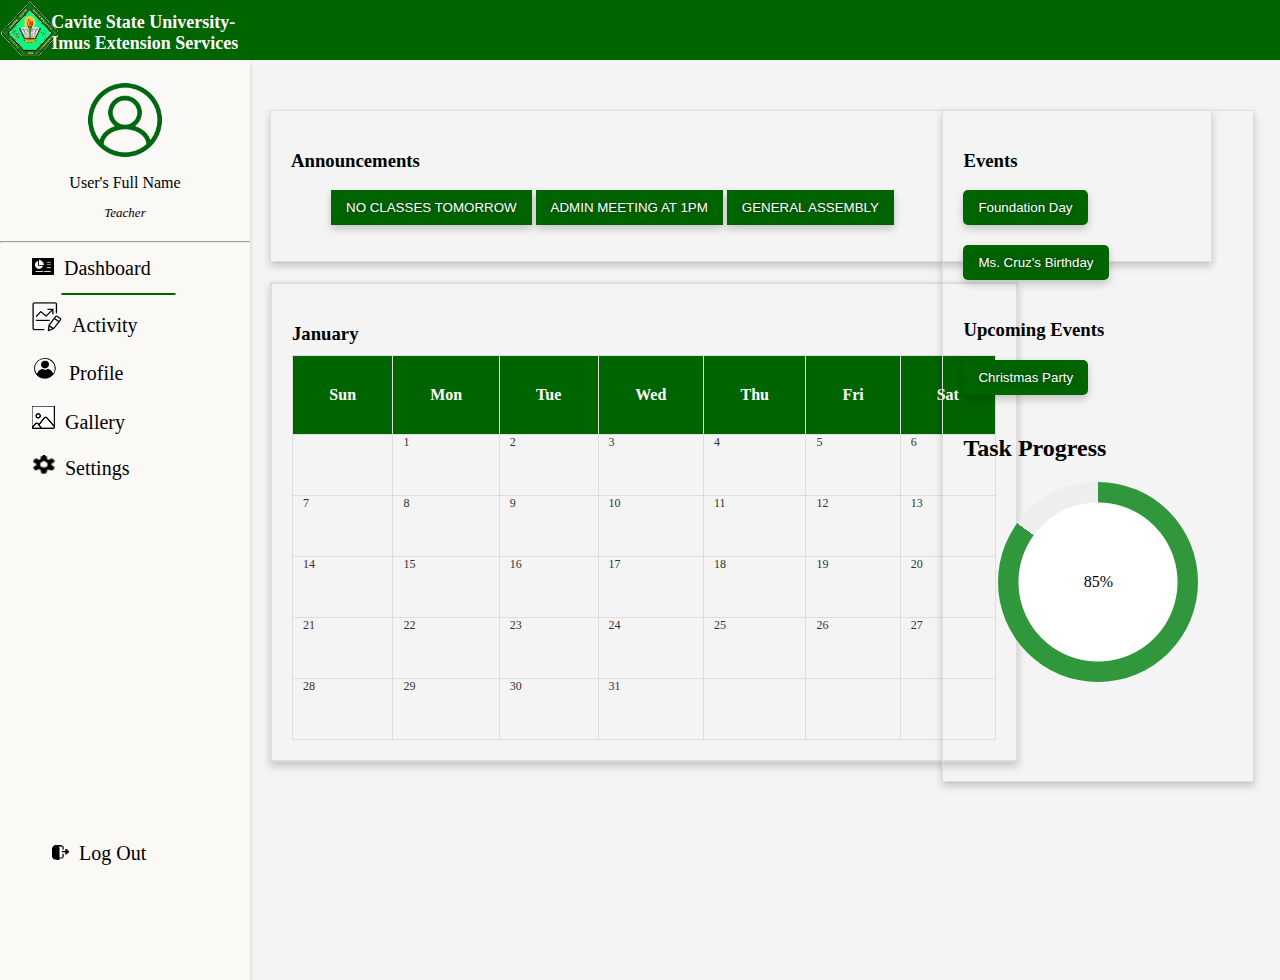
<file: index.html>
<!DOCTYPE html>
<html>
<head>
<meta name="viewport" content="width=device-width, initial-scale=1">
<style>
body {
   font-family: Raleway;
  background-color: #f4f4f4;
  margin: 0;
  padding: 0;
}
.sidenav a.active {
        position: relative;

}
.sidenav a.active::after {
    content: "";
    position: absolute;
    bottom: 0;
    left: 51%;
    transform: translateX(-49%);
    border-bottom: 2px solid #006400; /* Adjust the thickness of the underline */
    width: 3cm; /* Adjust the length of the underline */
}
.topnav {
  overflow: hidden;
  background-color: #006400	;
  color:white;
  height:60px;
  font-size:13px;
  font-family:Raleway;
}

 .sidenav .user-profile {
            text-align: center;
            margin-bottom: 20px;
        }

        .sidenav .user-profile img {
            width: 80px;
            border-radius: 50%;
            margin-bottom: 10px;
        }
.sidenav a {
  margin-right:20px;
  padding: 6px 15px 15px 32px;
  text-decoration: none;
  font-size: 20px;
  color: #000;
  display: block;
}

.sidenav a img {
  margin-right: 10px;
}

.sidenav a:hover {
  color: #006400;
}
.button {
  background-color: #006400	;
  color: white;
  padding: 10px 15px;
  border: none;
  cursor: pointer;
  text-shadow: 0 0 5px rgba(0, 0, 0, 0.5);
  box-shadow: 0 4px 8px rgba(0, 0, 0, 0.2); /* Box shadow added */
}

.button:hover {
  text-shadow: 0 0 10px rgba(0, 0, 0, 0.7);
  transition: 0.2s ease-in-out;
}
.sidenav {
  height: 100vh;
  width: 250px;
  z-index: 1;
  top: 0;
  left: 0;
background-color:#FAF9F6;
  overflow-x: hidden;
  padding-top: 20px;
  font-family: Raleway;
  box-shadow: 0 5px 4px rgba(0, 0, 0, 0.2);
  float: left; 
}




.announcement-board {
  margin-left: 20px;
  float: left;
  margin-left: 20px;
  border: 1px solid #ddd;
  padding: 20px;
  box-shadow: 0 4px 8px rgba(0, 0, 0, 0.2);
  margin-top:50px;
  width: 100vh; 
cursor:pointer;
 background:color:#fff;


}

.event{
  border: 1px solid #ddd;
  padding: 20px;
  box-shadow: 0 4px 8px rgba(0, 0, 0, 0.2);
  margin-top:50px;
  width: 30vh; 
 position:absolute;
 right:2%;
 height:70vh;
 background:color:#fff;

}
.event .button {

  margin-bottom:20px;
  border: 2px; /* Change the border color */
  border-radius: 5px; /* Add border radius for rounded corners */
  cursor: pointer;
  text-shadow: 0 0 5px rgba(0, 0, 0, 0.5);
  box-shadow: 0 4px 8px rgba(0, 0, 0, 0.2);
}


.announcement board ul li{
  justify-content: center;
}


.modal {
  display: none;
  position: fixed;
  top: 50%;
  left: 50%;
  width: 0 auto;
  height: 0 auto;
  transform: translate(-50%, -50%);
  background-color: #31973d;
  box-shadow: 0 4px 8px rgba(0, 0, 0, 0.2);
  color:white;
  z-index: 9999;
}
.modal .closeButton {
  margin-top: 10px;
  width: 80px; /* Add width */
  margin: 0 auto; 
  display: block; 
  padding: 10px;
margin-bottom:20px;
}
.modal.closing {
  animation: fadeOut 0.5s ease-in-out;
  
}

@keyframes fadeOut {
  from { opacity: 1; }
  to { opacity: 0; }

  
}
.modal h2 {
  padding: 10px 20px;
  margin: 0;
}


.modal p {
  padding: 10px 20px;
}
.modal button {
  margin-top: 10px;
}

.calendar {
  margin-top: 20px;
  border: 2px solid #ddd;
  padding: 20px;
  box-shadow: 0 4px 8px rgba(0, 0, 0, 0.2);
  width: 55%;
  float: left;
  margin-left:20px;
   background:color:#fff;

}

.calendar h3 {
  margin-bottom: 10px;
}

table {
  width: 100%;
  border-collapse: collapse;
}

table, th, td {
  border: 1px solid #ddd;
}

th, td {
  padding:30px;
  text-align: center;
}

th {
  background-color: #006400	;
  color: white;
}


td {
  position: relative;
  padding: 30px; 
}

/* Add this style for the small numbers in the top right corner */
td span {
  position: absolute;
  top: 0;
  left: 10px;
  font-size: 12px; /* Adjust the font size as needed */
  color: #333; /* Adjust the color as needed */
}

.progress-circle {
            width: 200px;
            height: 200px;
            border-radius: 50%;
			  margin:0 auto;

        }

  .progress-bar {
    display: flex;
    justify-content: center;
    align-items: center;
    position: relative;
    width: 200px;
    height: 200px;
    border-radius: 50%;
    background: 
        radial-gradient(closest-side, white 79%, transparent 80% 100%),
        conic-gradient(#006400 0%, #eee 0);
    transition: background 2s ease; /* Add transition for a smooth effect */
}

.progress-bar::before {
    content: attr(data-percent) "%";
}

.progress-bar[data-percent="85"] {
    background: 
        radial-gradient(closest-side, white 79%, transparent 80% 100%),
        conic-gradient(#31973d 85%, #eee 0);
}

.sidenav a.logout {
  position: absolute;
  bottom: 20px;
  left: 20px;
  font-size: 20px;
  color: #000;
  text-decoration: none;
  display: block;
}
.sidenav a.logout:hover {
  color: #006400;
}
h1{
font-size:18px;
top:0;
position:absolute;
left:4%;
}

@media screen and (max-height: 450px) {
  .sidenav { padding-top: 15px; }
  .sidenav a { font-size: 18px; }
}



</style>
</head>
<body>

  

<div class="topnav"> 


  <img src="cvsulogo.png" alt="gal">
  <H1>Cavite State University-<br> Imus Extension Services</H1>
</div>
<div class="sidenav">
 <div class="user-profile">
            <img src="user.png" alt="User Profile"><br>
            <span>User's Full Name</span>
			<p style="font-size:13px;"><i>Teacher </i></p>
        </div>
		<hr>
  <a href="index.html"  class="active"><img src="dashboard.png" alt="DB">Dashboard</a>
  <a href="activity.html"><img src="activity.png" alt="ACT">Activity</a>
    <a href="profile.html"><img src="profile.png" alt="PROF">Profile</a>

  <a href="#"><img src="gallery (2).png" alt="gal">Gallery</a>
  <a href="#"><img src="settings.png" alt="set">Settings</a>
   <a href="#" class="logout"> <img src="logout.png" alt="log">Log Out</a>

</div>


<div class="announcement-board">
  <h3>Announcements</h3>
  <ul>
    <button onclick="showAnnouncementPopup('NO CLASSES TOMORROW')" class="button">NO CLASSES TOMORROW</button>
    <button onclick="showAnnouncementPopup('ADMIN MEETING AT 1PM')" class="button">ADMIN MEETING AT 1PM</button>
    <button onclick="showAnnouncementPopup('GENERAL ASSEMBLY')" class="button">GENERAL ASSEMBLY</button>
  </ul>
  <div id="announcementPopup" class="modal">
    <h2 id="announcementTitle"></h2>
    <p id="announcementContent"></p>
    <button onclick="closeAnnouncementPopup()" class="closeButton">Close</button>
  </div>
</div>


<div class="event">
  <h3>Events</h3>
 <button onclick="showEventPopup('Foundation Day: Celebrating Our History')" class="button">Foundation Day</button>
  <button onclick="showEventPopup('Birthday Celebration for Ms. Cruz')" class="button">Ms. Cruz's Birthday</button>

  <div id="eventPopup" class="modal">
    <h2 id="eventTitle"></h2>
    <p id="eventDescription"></p>
    <button onclick="closeEventPopup()" class="closeButton">Close</button>
  </div>
  
  <h3> Upcoming Events </h3>
   <button onclick="showEventPopup('Christmas Party')" class="button">Christmas Party</button>

 <h2>Task Progress</h2>
    
 <div class="progress-circle">
        <div class="progress-bar"></div>
    </div>

  
</div>

<div class="calendar">
  <h3> January </h3>
  <table>
    <thead>
      <tr>
        <th>Sun</th>
        <th>Mon</th>
        <th>Tue</th>
        <th>Wed</th>
        <th>Thu</th>
        <th>Fri</th>
        <th>Sat</th>
      </tr>
    </thead>
    <tbody>
    
        <tr>
          <td><span></span></td>
          <td><span>1</span></td>
          <td><span>2</span></td>
          <td><span>3</span></td>
          <td><span>4</span></td>
          <td><span>5</span></td>
          <td><span>6</span></td>
        </tr>
      
        <tr>
          <td><span>7</span></td>
          <td><span>8</span></td>
          <td><span>9</span></td>
          <td><span>10</span></td>
          <td><span>11</span></td>
          <td><span>12</span></td>
          <td><span>13</span></td>
        </tr>
        <tr>
          <td><span>14</span></td>
          <td><span>15</span></td>
          <td><span>16</span></td>
          <td><span>17</span></td>
          <td><span>18</span></td>
          <td><span>19</span></td>
          <td><span>20</span></td>
        </tr>
        <tr>
          <td><span>21</span></td>
          <td><span>22</span></td>
          <td><span>23</span></td>
          <td><span>24</span></td>
          <td><span>25</span></td>
          <td><span>26</span></td>
          <td><span>27</span></td>
        </tr>
        <tr>
          <td><span>28</span></td>
          <td><span>29</span></td>
          <td><span>30</span></td>
          <td><span>31</span></td>
          <td><span></span></td>
          <td><span></span></td>
          <td><span></span></td>
        </tr>
        
    </tbody>
  </table>
</div>




<script>
function showAnnouncementPopup(title, content) {
  document.getElementById("announcementTitle").textContent = title;
  document.getElementById("announcementContent").textContent = content;
  document.getElementById("announcementPopup").style.display = "block";
}

function closeAnnouncementPopup() {
  document.getElementById("announcementPopup").classList.add("closing");
  setTimeout(function() {
    document.getElementById("announcementPopup").style.display = "none";
    document.getElementById("announcementPopup").classList.remove("closing");
  }, 500);
}

function showEventPopup(description) {
  document.getElementById("eventTitle").textContent = "Event Details";
  document.getElementById("eventDescription").textContent = description;
  document.getElementById("eventPopup").style.display = "block";
}

function closeEventPopup() {
  document.getElementById("eventPopup").classList.add("closing");
  setTimeout(function() {
    document.getElementById("eventPopup").style.display = "none";
    document.getElementById("eventPopup").classList.remove("closing");
  }, 500);
}
  




function updateProgress(percent) {
    const progressBar = document.querySelector('.progress-bar');
    progressBar.setAttribute('data-percent', percent);
}

// Example: fill up to 85%
updateProgress(85);

</script>
</body>
</html>
</file>
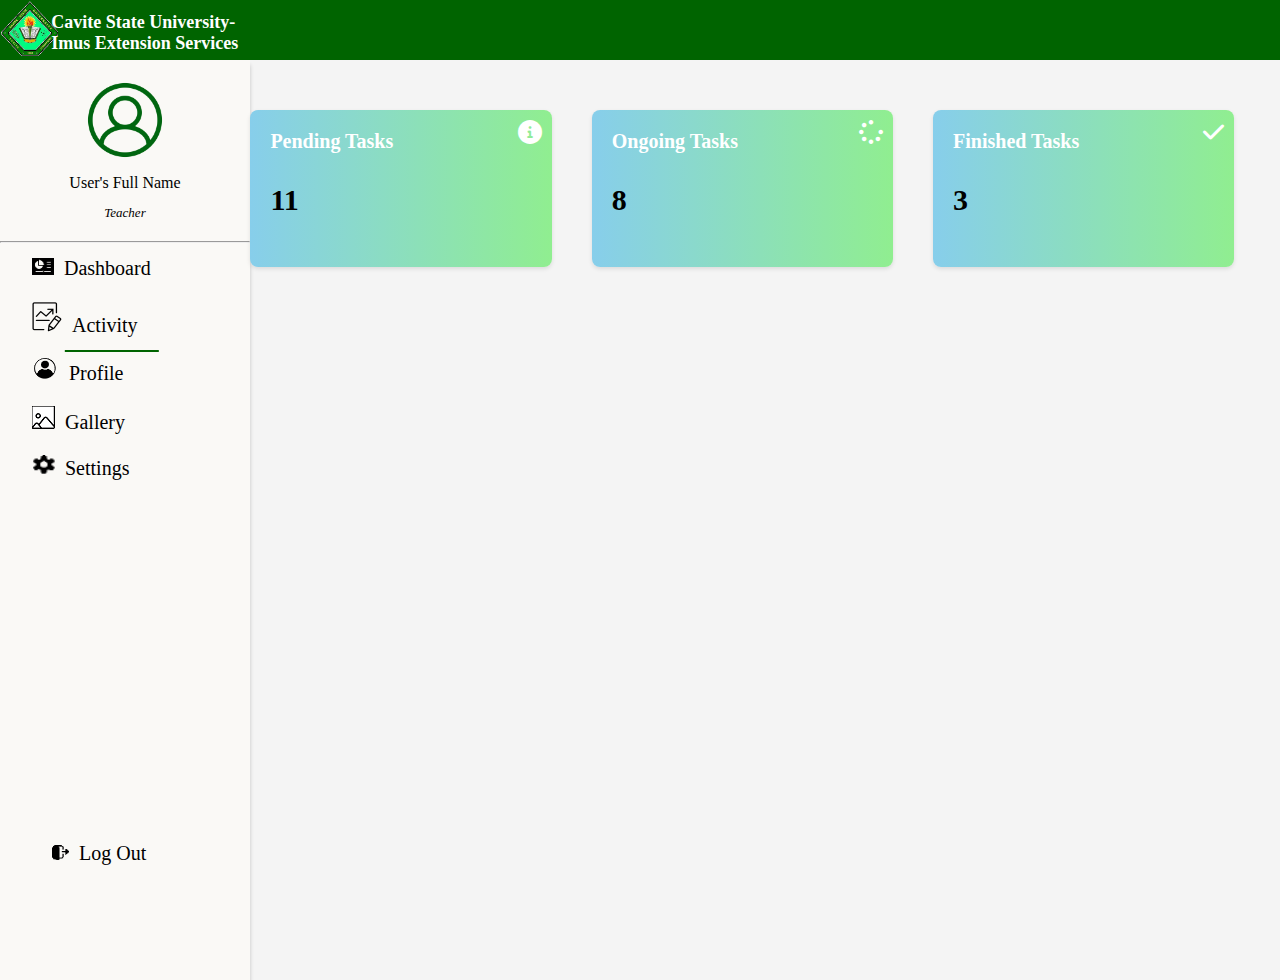
<file: activity.html>
<!DOCTYPE html>
<html lang="en">
<head>
<meta name="viewport" content="width=device-width, initial-scale=1">
<link rel="stylesheet" href="https://cdnjs.cloudflare.com/ajax/libs/font-awesome/6.0.0/css/all.min.css">
<style>
body {
  font-family: Raleway;
  background-color: #f4f4f4;
  margin: 0;
  padding: 0;
}

.topnav {
  overflow: hidden;
  background-color: #006400;
  color: white;
  height: 60px;
  font-size: 13px;
  Font-family: Raleway;
}

.container {
  position: absolute;
  width: 80%;
  right: 2%;
  top: 10%;
  font-family: Times New Roman;
  display: flex;
}

.sidenav {
  height: 100vh;
  width: 250px;
  z-index: 1;
  top: 0;
  left: 0;
  background-color: #FAF9F6;
  overflow-x: hidden;
  padding-top: 20px;
  font-family: Raleway;
  box-shadow: 0 5px 4px rgba(0, 0, 0, 0.2);
  float: left;
}

.sidenav a {
  margin-right: 20px;
  padding: 6px 15px 15px 32px;
  text-decoration: none;
  font-size: 20px;
  color: #000;
  display: block;
}

.sidenav a img {
  margin-right: 10px;
}

.sidenav a:hover {
  color: #006400;
}
.sidenav a.active {
  position: relative;
}
.sidenav a.active::after {
  content: "";
  position: absolute;
  bottom: 0;
  left: 49%;
  transform: translateX(-51%);
  border-bottom: 2px solid #006400; /* Adjust the thickness of the underline */
  width: 2.5cm; /* Adjust the length of the underline */
}
.sidenav .user-profile {
  text-align: center;
  margin-bottom: 20px;
}

.sidenav .user-profile img {
  width: 80px;
  border-radius: 50%;
  margin-bottom: 10px;
}

.project-card {
  background: linear-gradient(to right, #87CEEB, #90EE90);
  box-shadow: 0 2px 4px rgba(0, 0, 0, 0.1);
  border-radius: 8px;
  padding: 20px;
  margin: 20px;
  width: 300px;
  flex: 1;
  position: relative;
  cursor:pointer;
}

.project-title {
  font-size: 20px;
  font-weight: bold;
  margin-bottom: 10px;
  text-align: left;
  color: white;
  
}

.project-info {
  font-size: 30px;
  font-weight: Bold;
}

.icon {
  position: absolute;
  top: 10px;
  right: 10px;
  color: white;
  font-size: 24px;
}
   .modal {
      display: none;
      position: fixed;
      top: 50%;
      left: 50%;
      transform: translate(-50%, -50%);
      background-color: white;
      padding: 20px;
      box-shadow: 0 4px 8px rgba(0, 0, 0, 0.2);
      z-index: 1000;
    }

    .closeButton {
      cursor: pointer;
      color: #006400;
      font-size: 18px;
      font-weight: bold;
      position: absolute;
      top: 10px;
      right: 10px;
    }
	.modal-content {
  padding: 20px;
  
}
 button {
    /* Style for both Add Task and Remove Task buttons */
    padding: 10px;
    margin: 5px;
    cursor: pointer;
    background-color: #006400;
    color: white;
    border: none;
    border-radius: 5px;
  }

  button:hover {
    background-color: #45a049;
  }

  ul {
    /* Style for the task list */
    list-style-type: none;
    padding: 0;
  }

  li {
    /* Style for each task item */
    margin: 5px;
  }

  input[type="checkbox"] {
    margin-right: 5px;
  }
  td{
  padding:10px;
  }
  #finishedTasksList {
    list-style-type: circle; /* Use 'disc' for filled circles, 'circle' for unfilled circles, etc. */
	padding:10px;
  }
  h1{
font-size:18px;
top:0;
position:absolute;
left:4%;
}
.sidenav a.logout {
  position: absolute;
  bottom: 20px;
  left: 20px;
  font-size: 20px;
  color: #000;
  text-decoration: none;
  display: block;
}
.sidenav a.logout:hover {
  color: #006400;
}
</style>
</head>
<body>

<div class="topnav">
 <img src="cvsulogo.png" alt="gal">
  <H1>Cavite State University-<br> Imus Extension Services</H1></div>

<div class="sidenav">
  <div class="user-profile">
    <img src="user.png" alt="User Profile"><br>
    <span>User's Full Name</span>
    <p style="font-size:13px;"><i>Teacher </i></p>
  </div>
  <hr>
  <a href="index.html"  ><img src="dashboard.png" alt="DB">Dashboard</a>
  <a href="activity.html" class="active"><img src="activity.png" alt="ACT">Activity</a>
  <a href="profile.html"><img src="profile.png" alt="PROF">Profile</a>
  <a href="#"><img src="gallery (2).png" alt="gal">Gallery</a>
  <a href="#"><img src="settings.png" alt="set">Settings</a>
     <a href="#" class="logout"> <img src="logout.png" alt="log">Log Out</a>

</div>
<div class="container">
  <div class="project-card">
    <i class="icon fas fa-info-circle"></i>
    <div class="project-title">Pending Tasks</div>
    <div class="project-info">
      <p>11</p>
    </div>
  </div>

  <div class="project-card">
    <i class="icon fas fa-spinner"></i>
    <div class="project-title">Ongoing Tasks </div>
    <div class="project-info">
      <p>8</p>
    </div>
  </div>
  <div class="project-card">
    <i class="icon fas fa-check"></i>
    <div class="project-title">Finished Tasks</div>
    <div class="project-info">
      <p>3</p>
    </div>
  </div>
</div>

<div id="modalPendingTasks" class="modal">
  <div class="modal-content">
    <span class="closeButton" onclick="closeModal('modalPendingTasks')">&times;</span>
    <h2>Pending Tasks</h2>
    <p>You have pending tasks that require attention:</p>
    <ul id="taskList">
      <li>
        <span>Check Homeworks</span>
		        <input type="checkbox" onchange="removeOnCheckboxChange(this)">

      </li>
	  <li>
    <span>Grade assignments.</span>
    <input type="checkbox" onchange="removeOnCheckboxChange(this)">
  </li>
  <li>
    <span>Prepare lesson plans.</span>
    <input type="checkbox" onchange="removeOnCheckboxChange(this)">
  </li>
  <li>
    <span>Parent-teacher conference preparation.</span>
    <input type="checkbox" onchange="removeOnCheckboxChange(this)">
  </li>
  <li>
    <span>Update classroom bulletin board.</span>
    <input type="checkbox" onchange="removeOnCheckboxChange(this)">
  </li>
  <li>
    <span>Review and update curriculum.</span>
    <input type="checkbox" onchange="removeOnCheckboxChange(this)">
  </li>
  <li>
    <span>Create and grade assessments.</span>
    <input type="checkbox" onchange="removeOnCheckboxChange(this)">
  </li>
  <li>
    <span>Professional development research.</span>
    <input type="checkbox" onchange="removeOnCheckboxChange(this)">
  </li>
  <li>
    <span>Organize classroom resources.</span>
    <input type="checkbox" onchange="removeOnCheckboxChange(this)">
  </li>
  <li>
    <span>Update online learning platform.</span>
    <input type="checkbox" onchange="removeOnCheckboxChange(this)">
  </li>
  <li>
    <span>Prepare for special events.</span>
    <input type="checkbox" onchange="removeOnCheckboxChange(this)">
  </li>
  <li>
    <span>Student feedback and reflection.</span>
    <input type="checkbox" onchange="removeOnCheckboxChange(this)">
  </li>
    </ul>
    <button onclick="addTask()">Add Task</button>
    <button onclick="removeTask()">Remove Selected Tasks</button>
  </div>
</div>

  <div id="modalOngoingTasks" class="modal">
  <span class="closeButton" onclick="closeModal('modalOngoingTasks')">&times;</span>
  <h2>Ongoing Tasks Details</h2>
  <p>Details for Ongoing Tasks:</p>
  <table>
    <thead>
      <tr>
        <th>Task</th>
        <th>Status</th>
      </tr>
    </thead>
    <tbody>
      <tr>
        <td>Check Homeworks</td>
        <td>In progress</td>
        <td><input type="checkbox" onchange="removeOnCheckboxChange(this)"></td>
      </tr>
      <tr>
        <td>Empty my to-do list</td>
        <td> In progress</td>
        <td><input type="checkbox" onchange="removeOnCheckboxChange(this)"></td>
      </tr>
	   <tr>
        <td>Finish Lesson Plan</td>
        <td>In review</td>
        <td><input type="checkbox" onchange="removeOnCheckboxChange(this)"></td>
      </tr>
	  <tr>
  <td>
    <span>Grade Assignments</span>
  </td>
  <td>
    <span>In progress</span>
  </td>
  <td>
    <input type="checkbox" onchange="removeOnCheckboxChange(this)">
  </td>
</tr>
<tr>
  <td>
    <span>Prepare Lesson Plans</span>
  </td>
  <td>
    <span>In progress</span>
  </td>
  <td>
    <input type="checkbox" onchange="removeOnCheckboxChange(this)">
  </td>
</tr>
<tr>
  <td>
    <span>Parent-Teacher Conference Preparation</span>
  </td>
  <td>
    <span>In progress</span>
  </td>
  <td>
    <input type="checkbox" onchange="removeOnCheckboxChange(this)">
  </td>
</tr>
<tr>
  <td>
    <span>Update Classroom Bulletin Board</span>
  </td>
  <td>
    <span>In progress</span>
  </td>
  <td>
    <input type="checkbox" onchange="removeOnCheckboxChange(this)">
  </td>
</tr>
<tr>
  <td>
    <span>Review and Update Curriculum</span>
  </td>
  <td>
    <span>In progress</span>
  </td>
  <td>
    <input type="checkbox" onchange="removeOnCheckboxChange(this)">
  </td>
</tr>
    </tbody>
  </table>
</div>

  <div id="modalFinishedTasks" class="modal">
  <span class="closeButton" onclick="closeModal('modalFinishedTasks')">&times;</span>
  <h2>Finished Tasks Details</h2>
  <p>Finished Tasks:</p>
  <ul id="finishedTasksList">
  </ul>
</div>
 <script>
 
 var currentOpenModal = null;
 
  function showModal(modalId) {
  // Close the currently open modal
  if (currentOpenModal) {
    closeModal(currentOpenModal);
  }

  // Display the new modal
  document.getElementById(modalId).style.display = 'block';
  currentOpenModal = modalId;

  // Check if the modal is the Finished Tasks modal and then populate tasks
  if (modalId === 'modalFinishedTasks') {
    populateFinishedTasks();
  }
}

  function closeModal(modalId) {
    document.getElementById(modalId).style.display = 'none';
	  currentOpenModal = null;

  }

  document.addEventListener('DOMContentLoaded', function () {
    // Attach click event listeners to each project card
    var projectCards = document.querySelectorAll('.project-card');
    projectCards.forEach(function (card) {
      card.addEventListener('click', function () {
        var modalId = 'modal' + card.querySelector('.project-title').textContent.replace(/\s+/g, '');
        showModal(modalId);
      });
    });
  });

  function addTask() {
    var taskList = document.getElementById("taskList");
    var newTask = prompt("Enter task description:");

    if (newTask) {
      var listItem = document.createElement("li");
      listItem.innerHTML = newTask + ' <input type="checkbox" onchange="removeOnCheckboxChange(this)">';
      taskList.appendChild(listItem);
    }
  }

  function removeTask() {
    var taskList = document.getElementById("taskList");
    var checkboxes = taskList.querySelectorAll('input[type="checkbox"]:checked');

    checkboxes.forEach(function (checkbox) {
      var listItem = checkbox.parentNode;
      taskList.removeChild(listItem);
    });
  }

  function removeOnCheckboxChange(checkbox) {
    if (checkbox.checked) {
      var row = checkbox.closest("tr");
      row.parentNode.removeChild(row);
    }
  }

  var finishedTasksData = [
    "Review Reports",
    "Prepare Presentation",
    "Submit Documentation",
    // Add more tasks as needed
  ];

  // Function to populate finished tasks in the modal
  function populateFinishedTasks() {
    var finishedTasksList = document.getElementById("finishedTasksList");

    // Clear existing list items
    finishedTasksList.innerHTML = "";

    // Add tasks to the list
    finishedTasksData.forEach(function (task) {
      var listItem = document.createElement("li");
      listItem.textContent = task;
      finishedTasksList.appendChild(listItem);
    });
  }
</script>

</body>
</html>
</file>
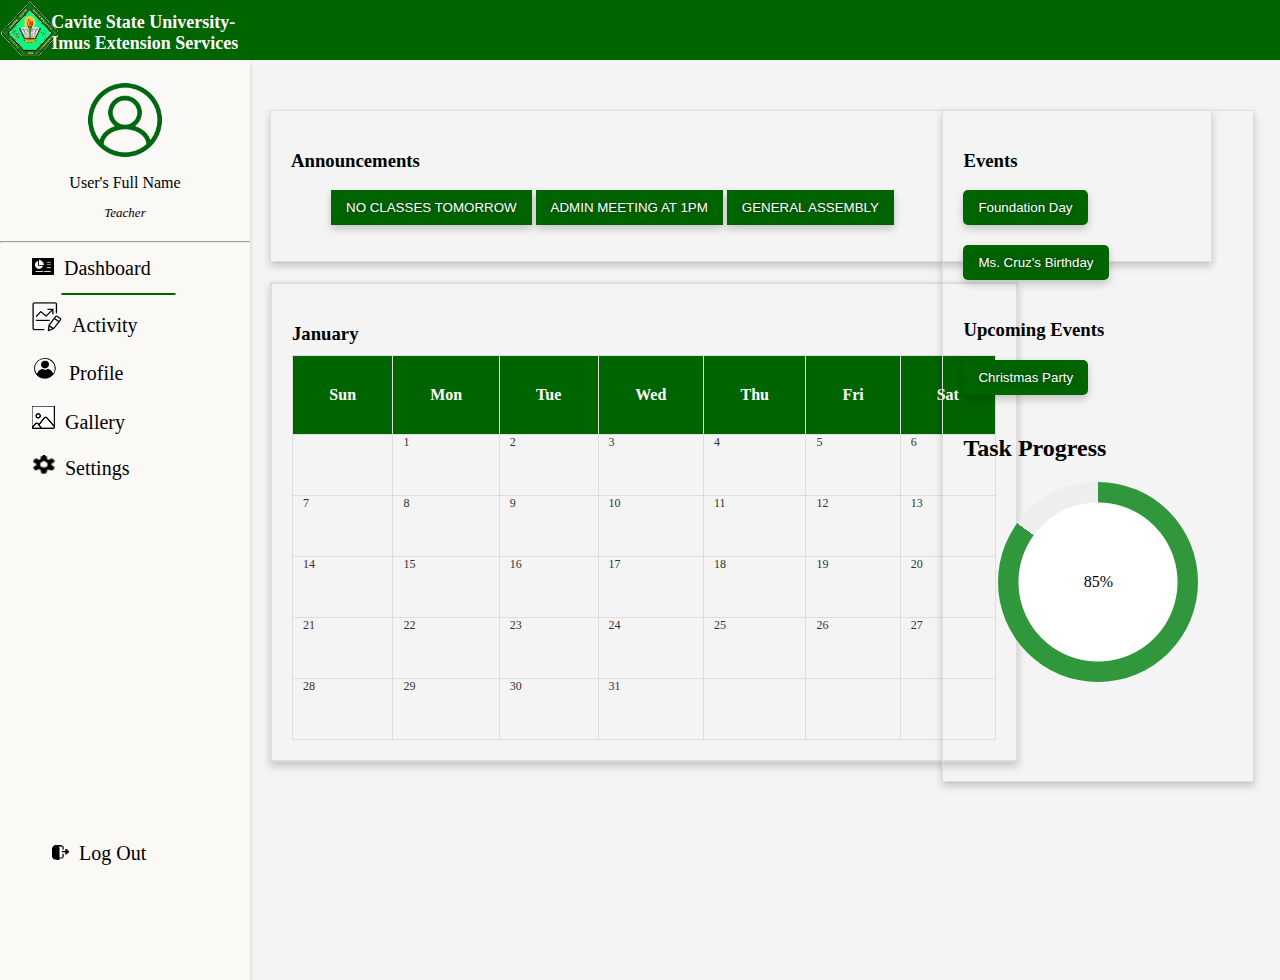
<file: dashboard.html>
<!DOCTYPE html>
<html>
<head>
<meta name="viewport" content="width=device-width, initial-scale=1">
<style>
body {
   font-family: Raleway;
  background-color: #f4f4f4;
  margin: 0;
  padding: 0;
}
.sidenav a.active {
        position: relative;

}
.sidenav a.active::after {
    content: "";
    position: absolute;
    bottom: 0;
    left: 51%;
    transform: translateX(-49%);
    border-bottom: 2px solid #006400; /* Adjust the thickness of the underline */
    width: 3cm; /* Adjust the length of the underline */
}
.topnav {
  overflow: hidden;
  background-color: #006400	;
  color:white;
  height:60px;
  font-size:13px;
  font-family:Raleway;
}

 .sidenav .user-profile {
            text-align: center;
            margin-bottom: 20px;
        }

        .sidenav .user-profile img {
            width: 80px;
            border-radius: 50%;
            margin-bottom: 10px;
        }
.sidenav a {
  margin-right:20px;
  padding: 6px 15px 15px 32px;
  text-decoration: none;
  font-size: 20px;
  color: #000;
  display: block;
}

.sidenav a img {
  margin-right: 10px;
}

.sidenav a:hover {
  color: #006400;
}
.button {
  background-color: #006400	;
  color: white;
  padding: 10px 15px;
  border: none;
  cursor: pointer;
  text-shadow: 0 0 5px rgba(0, 0, 0, 0.5);
  box-shadow: 0 4px 8px rgba(0, 0, 0, 0.2); /* Box shadow added */
}

.button:hover {
  text-shadow: 0 0 10px rgba(0, 0, 0, 0.7);
  transition: 0.2s ease-in-out;
}
.sidenav {
  height: 100vh;
  width: 250px;
  z-index: 1;
  top: 0;
  left: 0;
background-color:#FAF9F6;
  overflow-x: hidden;
  padding-top: 20px;
  font-family: Raleway;
  box-shadow: 0 5px 4px rgba(0, 0, 0, 0.2);
  float: left; 
}




.announcement-board {
  margin-left: 20px;
  float: left;
  margin-left: 20px;
  border: 1px solid #ddd;
  padding: 20px;
  box-shadow: 0 4px 8px rgba(0, 0, 0, 0.2);
  margin-top:50px;
  width: 100vh; 
cursor:pointer;
 background:color:#fff;


}

.event{
  border: 1px solid #ddd;
  padding: 20px;
  box-shadow: 0 4px 8px rgba(0, 0, 0, 0.2);
  margin-top:50px;
  width: 30vh; 
 position:absolute;
 right:2%;
 height:70vh;
 background:color:#fff;

}
.event .button {

  margin-bottom:20px;
  border: 2px; /* Change the border color */
  border-radius: 5px; /* Add border radius for rounded corners */
  cursor: pointer;
  text-shadow: 0 0 5px rgba(0, 0, 0, 0.5);
  box-shadow: 0 4px 8px rgba(0, 0, 0, 0.2);
}


.announcement board ul li{
  justify-content: center;
}


.modal {
  display: none;
  position: fixed;
  top: 50%;
  left: 50%;
  width: 0 auto;
  height: 0 auto;
  transform: translate(-50%, -50%);
  background-color: #31973d;
  box-shadow: 0 4px 8px rgba(0, 0, 0, 0.2);
  color:white;
  z-index: 9999;
}
.modal .closeButton {
  margin-top: 10px;
  width: 80px; /* Add width */
  margin: 0 auto; 
  display: block; 
  padding: 10px;
margin-bottom:20px;
}
.modal.closing {
  animation: fadeOut 0.5s ease-in-out;
  
}

@keyframes fadeOut {
  from { opacity: 1; }
  to { opacity: 0; }

  
}
.modal h2 {
  padding: 10px 20px;
  margin: 0;
}


.modal p {
  padding: 10px 20px;
}
.modal button {
  margin-top: 10px;
}

.calendar {
  margin-top: 20px;
  border: 2px solid #ddd;
  padding: 20px;
  box-shadow: 0 4px 8px rgba(0, 0, 0, 0.2);
  width: 55%;
  float: left;
  margin-left:20px;
   background:color:#fff;

}

.calendar h3 {
  margin-bottom: 10px;
}

table {
  width: 100%;
  border-collapse: collapse;
}

table, th, td {
  border: 1px solid #ddd;
}

th, td {
  padding:30px;
  text-align: center;
}

th {
  background-color: #006400	;
  color: white;
}


td {
  position: relative;
  padding: 30px; 
}

/* Add this style for the small numbers in the top right corner */
td span {
  position: absolute;
  top: 0;
  left: 10px;
  font-size: 12px; /* Adjust the font size as needed */
  color: #333; /* Adjust the color as needed */
}

.progress-circle {
            width: 200px;
            height: 200px;
            border-radius: 50%;
			  margin:0 auto;

        }

  .progress-bar {
    display: flex;
    justify-content: center;
    align-items: center;
    position: relative;
    width: 200px;
    height: 200px;
    border-radius: 50%;
    background: 
        radial-gradient(closest-side, white 79%, transparent 80% 100%),
        conic-gradient(#006400 0%, #eee 0);
    transition: background 2s ease; /* Add transition for a smooth effect */
}

.progress-bar::before {
    content: attr(data-percent) "%";
}

.progress-bar[data-percent="85"] {
    background: 
        radial-gradient(closest-side, white 79%, transparent 80% 100%),
        conic-gradient(#31973d 85%, #eee 0);
}

.sidenav a.logout {
  position: absolute;
  bottom: 20px;
  left: 20px;
  font-size: 20px;
  color: #000;
  text-decoration: none;
  display: block;
}
.sidenav a.logout:hover {
  color: #006400;
}
h1{
font-size:18px;
top:0;
position:absolute;
left:4%;
}

@media screen and (max-height: 450px) {
  .sidenav { padding-top: 15px; }
  .sidenav a { font-size: 18px; }
}



</style>
</head>
<body>

  

<div class="topnav"> 


  <img src="cvsulogo.png" alt="gal">
  <H1>Cavite State University-<br> Imus Extension Services</H1>
</div>
<div class="sidenav">
 <div class="user-profile">
            <img src="user.png" alt="User Profile"><br>
            <span>User's Full Name</span>
			<p style="font-size:13px;"><i>Teacher </i></p>
        </div>
		<hr>
  <a href="dashboard.html"  class="active"><img src="dashboard.png" alt="DB">Dashboard</a>
  <a href="activity.html"><img src="activity.png" alt="ACT">Activity</a>
    <a href="profile.html"><img src="profile.png" alt="PROF">Profile</a>

  <a href="#"><img src="gallery (2).png" alt="gal">Gallery</a>
  <a href="#"><img src="settings.png" alt="set">Settings</a>
   <a href="#" class="logout"> <img src="logout.png" alt="log">Log Out</a>

</div>


<div class="announcement-board">
  <h3>Announcements</h3>
  <ul>
    <button onclick="showAnnouncementPopup('NO CLASSES TOMORROW')" class="button">NO CLASSES TOMORROW</button>
    <button onclick="showAnnouncementPopup('ADMIN MEETING AT 1PM')" class="button">ADMIN MEETING AT 1PM</button>
    <button onclick="showAnnouncementPopup('GENERAL ASSEMBLY')" class="button">GENERAL ASSEMBLY</button>
  </ul>
  <div id="announcementPopup" class="modal">
    <h2 id="announcementTitle"></h2>
    <p id="announcementContent"></p>
    <button onclick="closeAnnouncementPopup()" class="closeButton">Close</button>
  </div>
</div>


<div class="event">
  <h3>Events</h3>
 <button onclick="showEventPopup('Foundation Day: Celebrating Our History')" class="button">Foundation Day</button>
  <button onclick="showEventPopup('Birthday Celebration for Ms. Cruz')" class="button">Ms. Cruz's Birthday</button>

  <div id="eventPopup" class="modal">
    <h2 id="eventTitle"></h2>
    <p id="eventDescription"></p>
    <button onclick="closeEventPopup()" class="closeButton">Close</button>
  </div>
  
  <h3> Upcoming Events </h3>
   <button onclick="showEventPopup('Christmas Party')" class="button">Christmas Party</button>

 <h2>Task Progress</h2>
    
 <div class="progress-circle">
        <div class="progress-bar"></div>
    </div>

  
</div>

<div class="calendar">
  <h3> January </h3>
  <table>
    <thead>
      <tr>
        <th>Sun</th>
        <th>Mon</th>
        <th>Tue</th>
        <th>Wed</th>
        <th>Thu</th>
        <th>Fri</th>
        <th>Sat</th>
      </tr>
    </thead>
    <tbody>
    
        <tr>
          <td><span></span></td>
          <td><span>1</span></td>
          <td><span>2</span></td>
          <td><span>3</span></td>
          <td><span>4</span></td>
          <td><span>5</span></td>
          <td><span>6</span></td>
        </tr>
      
        <tr>
          <td><span>7</span></td>
          <td><span>8</span></td>
          <td><span>9</span></td>
          <td><span>10</span></td>
          <td><span>11</span></td>
          <td><span>12</span></td>
          <td><span>13</span></td>
        </tr>
        <tr>
          <td><span>14</span></td>
          <td><span>15</span></td>
          <td><span>16</span></td>
          <td><span>17</span></td>
          <td><span>18</span></td>
          <td><span>19</span></td>
          <td><span>20</span></td>
        </tr>
        <tr>
          <td><span>21</span></td>
          <td><span>22</span></td>
          <td><span>23</span></td>
          <td><span>24</span></td>
          <td><span>25</span></td>
          <td><span>26</span></td>
          <td><span>27</span></td>
        </tr>
        <tr>
          <td><span>28</span></td>
          <td><span>29</span></td>
          <td><span>30</span></td>
          <td><span>31</span></td>
          <td><span></span></td>
          <td><span></span></td>
          <td><span></span></td>
        </tr>
        
    </tbody>
  </table>
</div>




<script>
function showAnnouncementPopup(title, content) {
  document.getElementById("announcementTitle").textContent = title;
  document.getElementById("announcementContent").textContent = content;
  document.getElementById("announcementPopup").style.display = "block";
}

function closeAnnouncementPopup() {
  document.getElementById("announcementPopup").classList.add("closing");
  setTimeout(function() {
    document.getElementById("announcementPopup").style.display = "none";
    document.getElementById("announcementPopup").classList.remove("closing");
  }, 500);
}

function showEventPopup(description) {
  document.getElementById("eventTitle").textContent = "Event Details";
  document.getElementById("eventDescription").textContent = description;
  document.getElementById("eventPopup").style.display = "block";
}

function closeEventPopup() {
  document.getElementById("eventPopup").classList.add("closing");
  setTimeout(function() {
    document.getElementById("eventPopup").style.display = "none";
    document.getElementById("eventPopup").classList.remove("closing");
  }, 500);
}
  




function updateProgress(percent) {
    const progressBar = document.querySelector('.progress-bar');
    progressBar.setAttribute('data-percent', percent);
}

// Example: fill up to 85%
updateProgress(85);

</script>
</body>
</html>
</file>
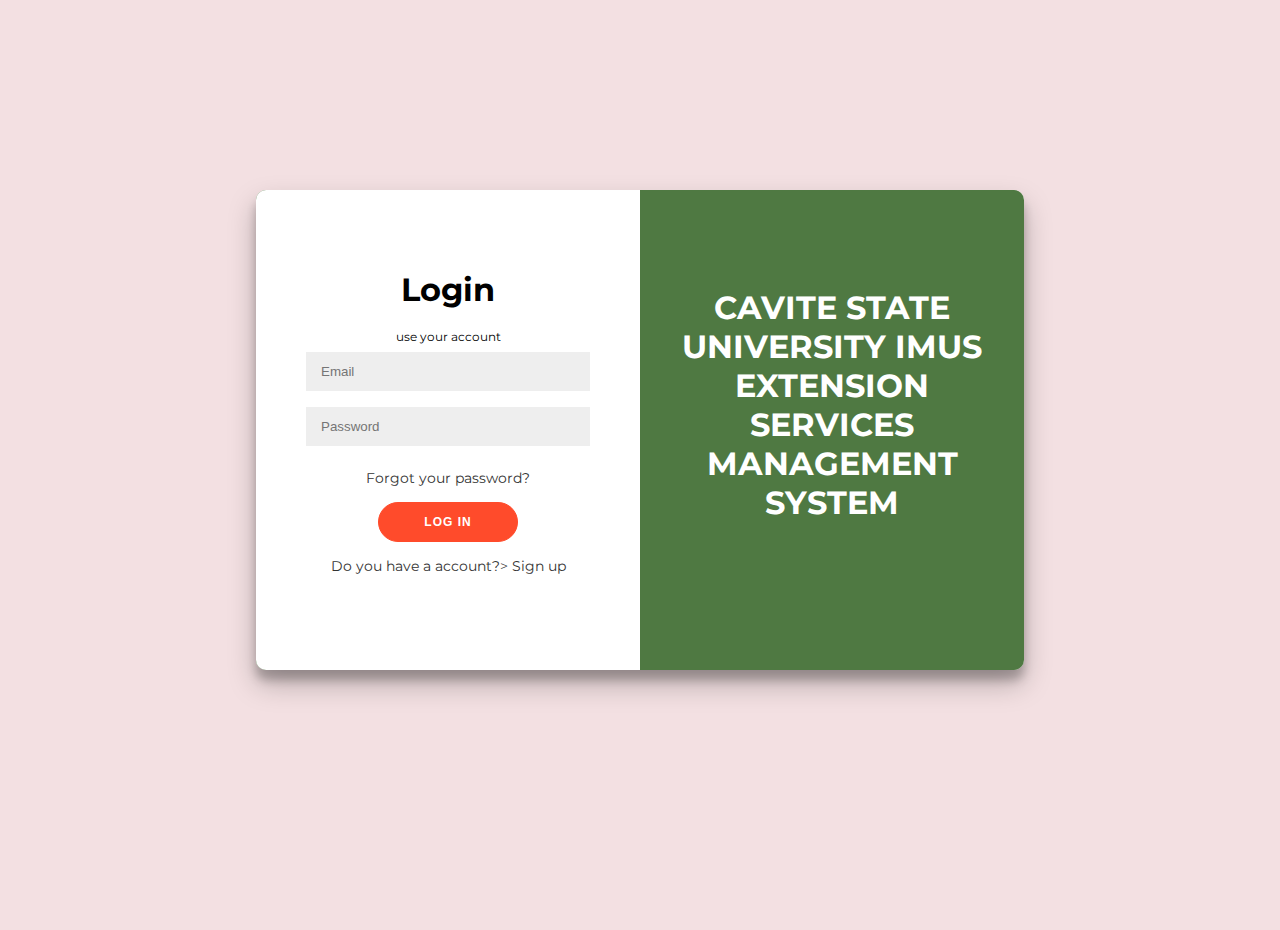
<file: LOG IN.html>
<!DOCTYPE html>
<html>
<head>
	<link rel="stylesheet" href="stylelogin.css">
	<title>Login Form Using HTML And CSS Only</title>
</head>
<body>
	<div class="container" id="container">
		<div class="form-container log-in-container">
			<form action="#">
				<h1>Login</h1>

				<div class="social-container">
                   

                </div>
				<span> use your account</span>
				<input type="email" placeholder="Email" />
				<input type="password" placeholder="Password" />
				<a href="#">Forgot your password?</a>
				<button>Log In</button>  
                <a href="#">Do you have a account?> Sign up <link rel="stylesheet" href=""></a>
			</form>
            
        </div>
		<div class="overlay-container">
			<div class="overlay">
                
				<div class="overlay-panel overlay-right">
					<h1>CAVITE STATE UNIVERSITY IMUS EXTENSION SERVICES MANAGEMENT SYSTEM</h1>
					<p>
                       
                    </p>
                
                </div>
			</div>
		</div>
	</div>
</body>
</html>
</file>
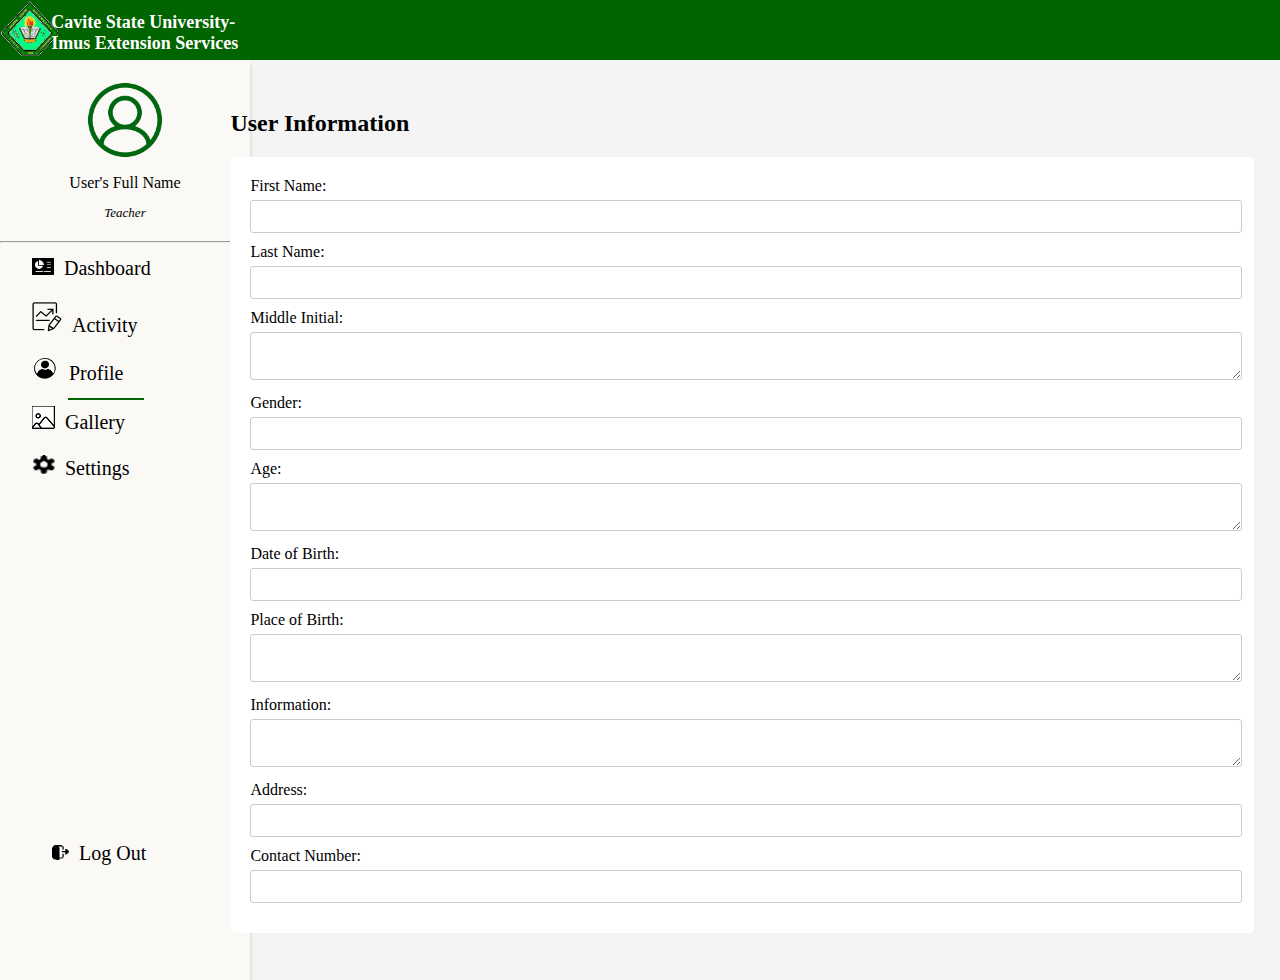
<file: profile.html>
<!DOCTYPE html>
<html lang="en">
<head>
<meta name="viewport" content="width=device-width, initial-scale=1">
<style>
body {
  font-family: Raleway;
  background-color: #f4f4f4;
  margin: 0;
  padding: 0;
}

.topnav {
  overflow: hidden;
  background-color: #006400;
  color: white;
  height: 60px;
  font-size: 13px;
    font-family:Raleway;

}


.container {
position:absolute;
  width: 80%;
   right:2%;
  top:10%;
  font-family:Times New Roman;
}

.user-info {
  background-color: #fff;
  padding: 20px;
  margin-top: 20px;
  border-radius: 5px;
}

.label {
  min-width: 150px;
  display: inline-block;
  margin-bottom: 5px;
}

input[type="text"],
textarea {
  width: calc(100% - 10px);
  padding: 8px;
  margin-bottom: 10px;
  border-radius: 3px;
  border: 1px solid #ccc;
}

.sidenav {
  height: 100vh;
  width: 250px;
  z-index: 1;
  top: 0;
  left: 0;
background-color:#FAF9F6;
  overflow-x: hidden;
  padding-top: 20px;
  font-family: Raleway;
  box-shadow: 0 5px 4px rgba(0, 0, 0, 0.2);
  float: left; 
}

.sidenav a {
  margin-right:20px;
  padding: 6px 15px 15px 32px;
  text-decoration: none;
  font-size: 20px;
  color: #000;
  display: block;
}

.sidenav a img {
  margin-right: 10px;
}

.sidenav a:hover {
  color: #006400;
}
.sidenav a.active {
        position: relative;

}
.sidenav a.active::after {
    content: "";
    position: absolute;
    bottom: 0;
    left: 47%;
    transform: translateX(-53%);
    border-bottom: 2px solid #006400; /* Adjust the thickness of the underline */
    width: 2cm; /* Adjust the length of the underline */
}
.sidenav .user-profile {
            text-align: center;
            margin-bottom: 20px;
        }

        .sidenav .user-profile img {
            width: 80px;
            border-radius: 50%;
            margin-bottom: 10px;
        }
h1{
font-size:18px;
top:0;
position:absolute;
left:4%;
}
.sidenav a.logout {
  position: absolute;
  bottom: 20px;
  left: 20px;
  font-size: 20px;
  color: #000;
  text-decoration: none;
  display: block;
}
.sidenav a.logout:hover {
  color: #006400;
}
@media screen and (max-height: 450px) {
  .sidenav {padding-top: 15px;}
  .sidenav a {font-size: 18px;}
}


</style>
</head>
<body>

<div class="topnav">
 <img src="cvsulogo.png" alt="gal">
  <H1>Cavite State University-<br> Imus Extension Services</H1></div>

<div class="sidenav">
 <div class="user-profile">
            <img src="user.png" alt="User Profile"><br>
            <span>User's Full Name</span>
			<p style="font-size:13px;"><i>Teacher </i></p>
        </div>
		<hr>
  <a href="index.html"  ><img src="dashboard.png" alt="DB">Dashboard</a>
  <a href="activity.html"><img src="activity.png" alt="ACT">Activity</a>
    <a href="profile.html" class="active"><img src="profile.png" alt="PROF">Profile</a>
  <a href="#"><img src="gallery (2).png" alt="gal">Gallery</a>
    <a href="#"><img src="settings.png" alt="set">Settings</a>
	   <a href="#" class="logout"> <img src="logout.png" alt="log">Log Out</a>


</div>
<div class="container">
  <h2>User Information</h2>
  <div class="user-info">
    <label for="firstName" class="label">First Name:</label>
    <input type="text" id="firstName" readonly>

    <label for="lastName" class="label">Last Name:</label>
    <input type="text" id="lastName" readonly>

    <label for="middleInitial" class="label">Middle Initial:</label>
    <textarea id="middleInitial" readonly></textarea>

    <label for="gender" class="label">Gender:</label>
    <input type="text" id="gender" readonly>

    <label for="age" class="label">Age:</label>
    <textarea id="age" readonly></textarea>

    <label for="dob" class="label">Date of Birth:</label>
    <input type="text" id="dob" readonly>

    <label for="placeOfBirth" class="label">Place of Birth:</label>
    <textarea id="placeOfBirth" readonly></textarea>

    <label for="information" class="label">Information:</label>
    <textarea id="information" readonly></textarea>

    <label for="address" class="label">Address:</label>
    <input type="text" id="address" readonly>

    <label for="contactNumber" class="label">Contact Number:</label>
    <input type="text" id="contactNumber" readonly>
  </div>
</div>

</body>
</html>
</file>
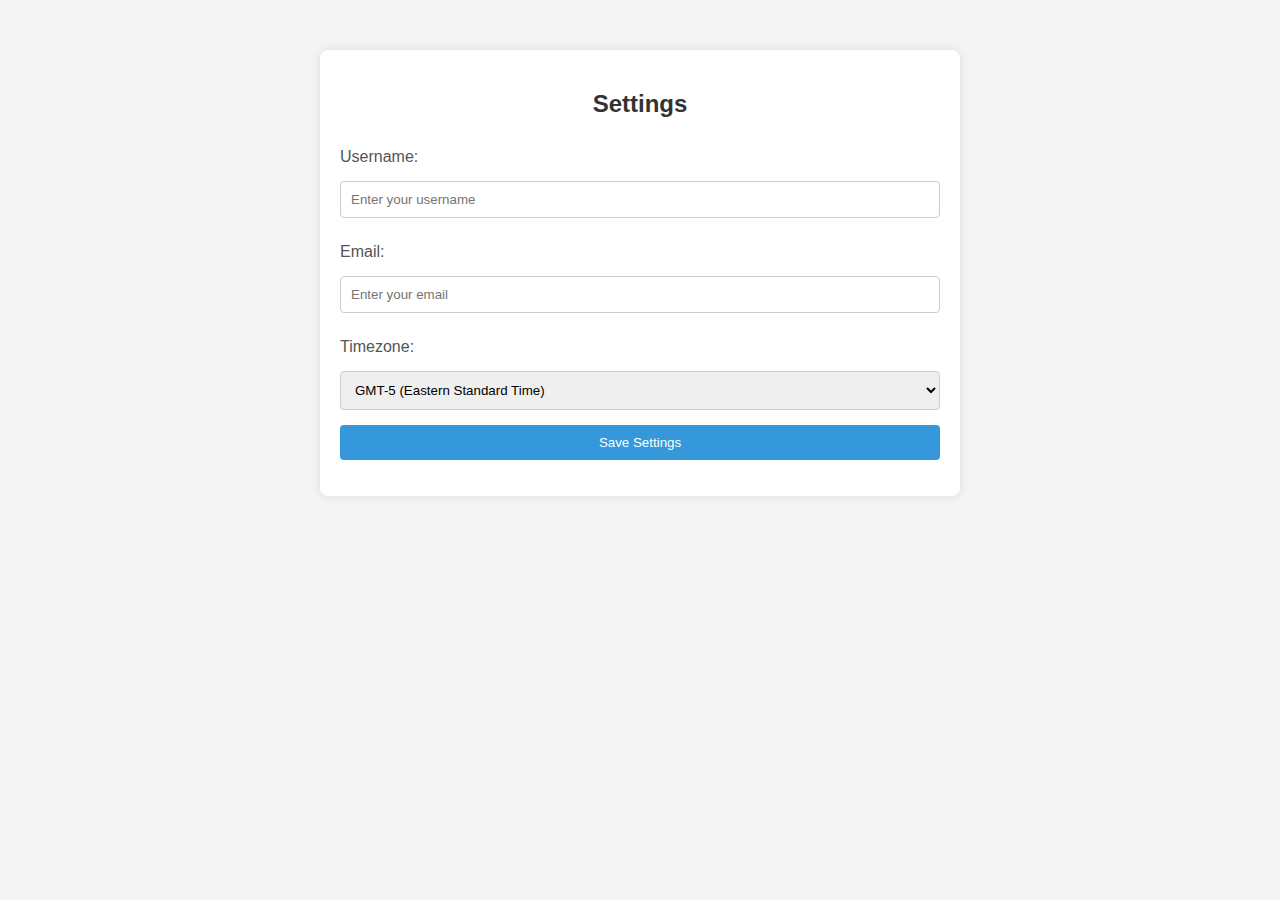
<file: Setting.html>
<html lang="en">
<head>
    <meta charset="UTF-8">
    <meta name="viewport" content="width=device-width, initial-scale=1.0">
    <style>
        body {
            font-family: Arial, sans-serif;
            background-color: #f4f4f4;
            margin: 0;
            padding: 0;
        }

        .settings-container {
            max-width: 600px;
            margin: 50px auto;
            background-color: #fff;
            padding: 20px;
            border-radius: 8px;
            box-shadow: 0 0 10px rgba(0, 0, 0, 0.1);
        }

        h2 {
            text-align: center;
            color: #333;
        }

        form {
            display: flex;
            flex-direction: column;
        }

        label {
            margin: 10px 0;
            color: #555;
        }

        input, select {
            padding: 10px;
            margin: 5px 0 15px 0;
            border: 1px solid #ccc;
            border-radius: 4px;
            box-sizing: border-box;
        }

        button {
            background-color: #3498db;
            color: #fff;
            padding: 10px 20px;
            border: none;
            border-radius: 4px;
            cursor: pointer;
        }

        button:hover {
            background-color: #2980b9;
        }
    </style>
</head>
<body>

    <div class="settings-container">
        <h2>Settings</h2>
        <form>
            <label for="username">Username:</label>
            <input type="text" id="username" name="username" placeholder="Enter your username">

            <label for="email">Email:</label>
            <input type="email" id="email" name="email" placeholder="Enter your email">

            <label for="timezone">Timezone:</label>
            <select id="timezone" name="timezone">
                <option value="gmt-5">GMT-5 (Eastern Standard Time)</option>
                <option value="gmt-6">GMT-6 (Central Standard Time)</option>
                <option value="gmt-7">GMT-7 (Mountain Standard Time)</option>
                <!-- Add more timezone options as needed -->
            </select>

            <button type="submit">Save Settings</button>
        </form>
    </div>

</body>
</html>
</file>
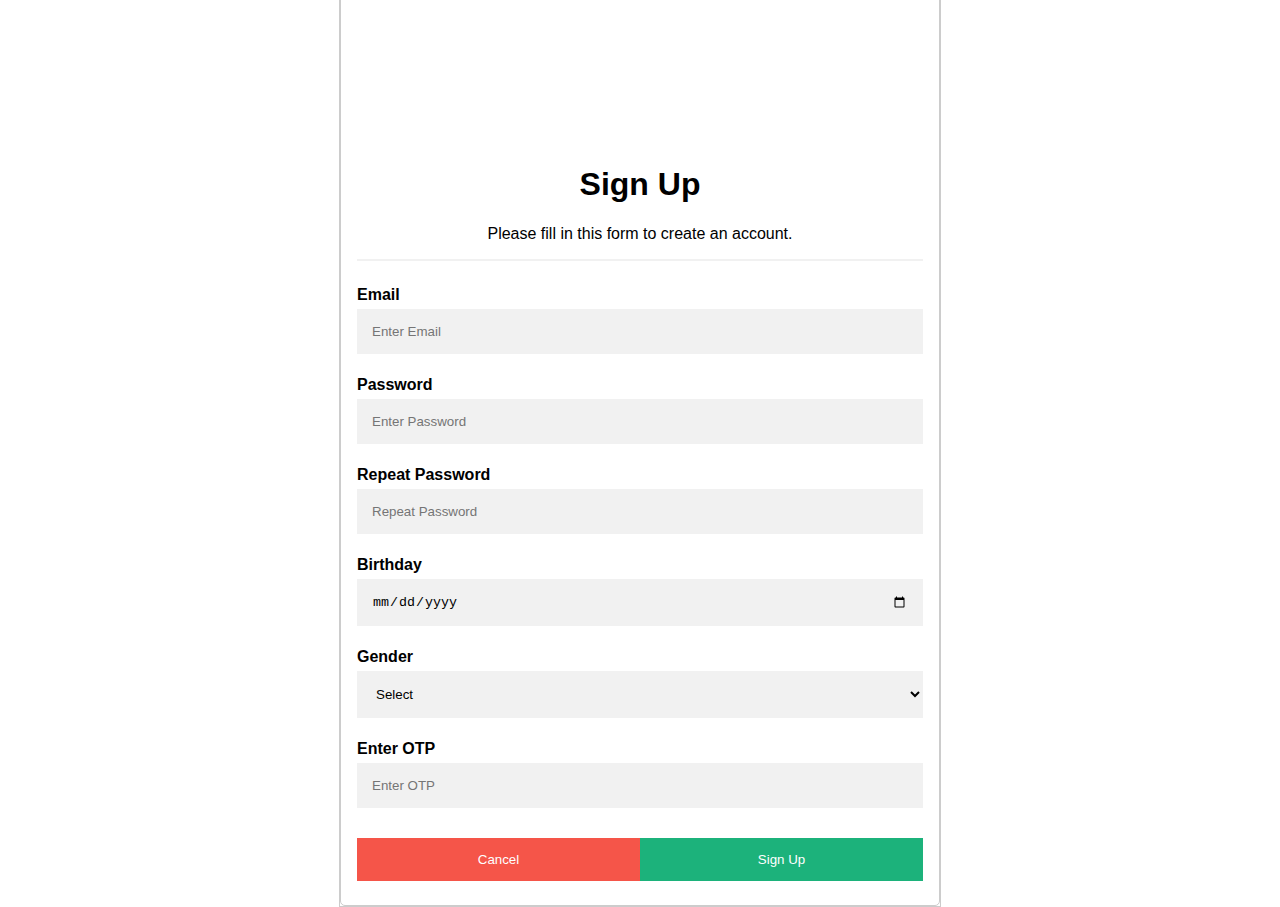
<file: signup.html>
<!DOCTYPE html>
<html>
    <style>
        body {
          font-family: Arial, Helvetica, sans-serif;
          display: flex;
          justify-content: center;
          align-items: center;
          height: 100vh;
          margin: 0;
        }
        
        * {
          box-sizing: border-box;
        }
        
        /* Full-width input fields */
        input[type=text],
        input[type=password],
        input[type=date],
        select {
          width: 100%;
          padding: 15px;
          margin: 5px 0 22px 0;
          display: inline-block;
          border: none;
          background: #f1f1f1;
        }
        
        input[type=text]:focus,
        input[type=password]:focus,
        input[type=date]:focus,
        select:focus {
          background-color: #ddd;
          outline: none;
        }
        
        hr {
          border: 1px solid #f1f1f1;
          margin-bottom: 25px;
        }
        
        /* Set a style for all buttons */
        button {
          background-color: #04aa6d;
          color: white;
          padding: 14px 20px;
          margin: 8px 0;
          border: none;
          cursor: pointer;
          width: 100%;
          opacity: 0.9;
        }
        
        button:hover {
          opacity: 1;
        }
        
        /* Extra styles for the cancel button */
        .cancelbtn {
          padding: 14px 20px;
          background-color: #f44336;
        }
        
        /* Float cancel and signup buttons and add an equal width */
        .cancelbtn,
        .signupbtn {
          float: left;
          width: 50%;
        }
        
        .container {
          width: 600px;
          border: 1px solid #ccc;
          border-radius: 5px;
          padding: 16px; /* Keep this padding */

        padding-top:150px;
        }
        
        .container h1,
        .container p {
          text-align: center;
        }
        
        /* Clear floats */
        .clearfix::after {
          content: "";
          clear: both;
          display: table;
        }
        </style>
<body>

<form action="/action_page.php" style="border:1px solid #ccc">
    
  <div class="container">
    <h1><CENTER>Sign Up</CENTER></h1>
    <p><CENTER>Please fill in this form to create an account.</CENTER></p>
    <hr>

    <label for="email"><b>Email</b></label>
    <input type="text" placeholder="Enter Email" name="email" required>

    <label for="psw"><b>Password</b></label>
    <input type="password" placeholder="Enter Password" name="psw" required>

    <label for="psw-repeat"><b>Repeat Password</b></label>
    <input type="password" placeholder="Repeat Password" name="psw-repeat" required>
    
    <label for="birthday"><b>Birthday</b></label>
    <input type="date" placeholder="Enter Birthday" name="birthday" required>

    <label for="gender"><b>Gender</b></label>
    <select name="gender" required>
      <option value="">Select</option>
      <option value="male">Male</option>
      <option value="female">Female</option>
      <option value="other">Other</option>
    </select>
    

    <label for="otp"><b>Enter OTP</b></label>
<input type="text" placeholder="Enter OTP" name="otp" required maxlength="6">

    <div class="clearfix">
      <button type="button" class="cancelbtn">Cancel</button>
      <button type="submit" class="signupbtn">Sign Up</button>
    </div>
  </div>
</form>

</body>
</html>
</file>
<file: stylelogin.css>
@import url('https://fonts.googleapis.com/css?family=Montserrat:400,800');

* {
	box-sizing: border-box;
}

body {
	background: #f3e0e2;
	display: flex;
	justify-content: center;
	align-items: center;
	flex-direction: column;
	font-family: 'Montserrat', sans-serif;
	height: 100vh;
	margin: -20px 0 50px;
}

h1 {
	font-weight: bold;
	margin: 0;
}

p {
	font-size: 14px;
	font-weight: 100;
	line-height: 20px;
	letter-spacing: 0.5px;
	margin: 20px 0 30px;
}

span {
	font-size: 12px;
}

a {
	color: #333;
	font-size: 14px;
	text-decoration: none;
	margin: 15px 0;
}

button {
	border-radius: 20px;
	border: 1px solid #FF4B2B;
	background-color: #FF4B2B;
	color: #FFFFFF;
	font-size: 12px;
	font-weight: bold;
	padding: 12px 45px;
	letter-spacing: 1px;
	text-transform: uppercase;
	transition: transform 80ms ease-in;
}

form {
	background-color: #FFFFFF;
	display: flex;
	align-items: center;
	justify-content: center;
	flex-direction: column;
	padding: 0 50px;
	height: 100%;
	text-align: center;
}

input {
	background-color: #eee;
	border: none;
	padding: 12px 15px;
	margin: 8px 0;
	width: 100%;
}

.container {
	background-color: #fff;
	border-radius: 10px;
  	box-shadow: 0 14px 28px rgba(0,0,0,0.25), 0 10px 10px rgba(0,0,0,0.22);
	position: relative;
	overflow: hidden;
	width: 768px;
	max-width: 100%;
	min-height: 480px;
}

.form-container {
	position: absolute;
	top: 0;
	height: 100%;
}

.log-in-container {
	left: 0;
	width: 50%;
	z-index: 2;
}


.overlay-container {
	position: absolute;
	top: 0;
	left: 50%;
	width: 50%;
	height: 100%;
}


.overlay {
	background: #FF416C;
	background: -webkit-linear-gradient(to right, #4F7942, #4F7942);
	background: linear-gradient(to right, #4F7942, #4F7942);
	background-repeat: no-repeat;
	background-size: cover;
	background-position: 0 0;
	color: #FFFFFF;
	position: relative;
	left: -100%;
	height: 100%;
	width: 200%;
}

.overlay-panel {
	position: absolute;
	display: flex;
	align-items: center;
	justify-content: center;
	flex-direction: column;
	padding: 0 40px;
	text-align: center;
	top: 0;
	height: 100%;
	width: 50%;
}


.overlay-right {
	right: 0;
}


.social-container {
	margin: 10px 0;
}

.social-container a {
	border: 1px solid #DDDDDD;
	border-radius: 50%;
	display: inline-flex;
	justify-content: center;
	align-items: center;
	margin: 0 5px;
	height: 500px;
	width: 40px;
}
</file>
